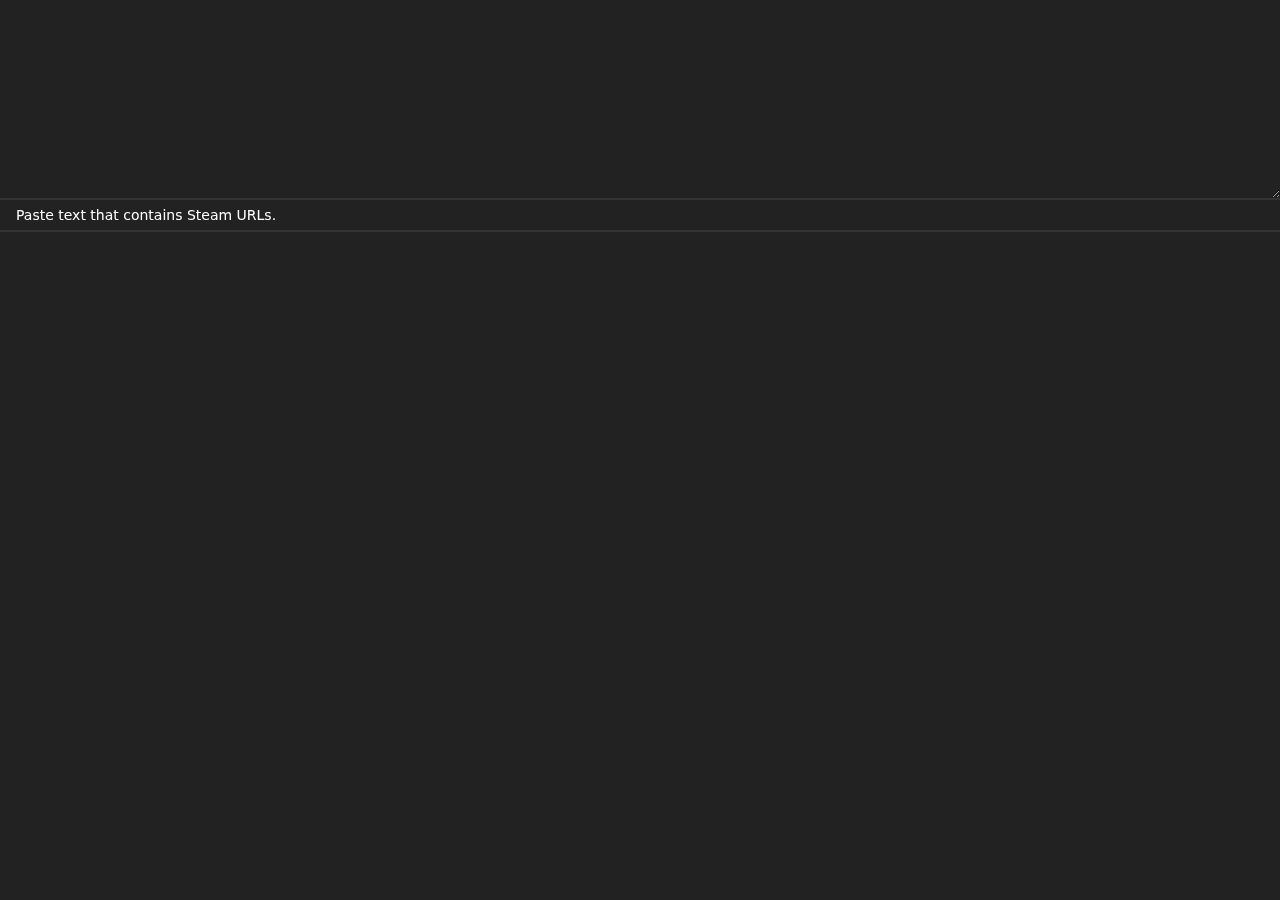
<file: app/get_steam_client_links/index.html>
<!DOCTYPE html>
<html lang="en">
<head>
  <meta charset="UTF-8">
  <meta name="viewport" content="width=device-width, initial-scale=1.0">
  <title>Get Steam Client Links</title>
  <link rel="stylesheet" href="./app.css">
</head>
<body>
  <textarea id="input"></textarea>
  <div id="status">...</div>
  <div id="result"></div>
  <script type="module" src="./app.js"></script>
</body>
</html>
</file>
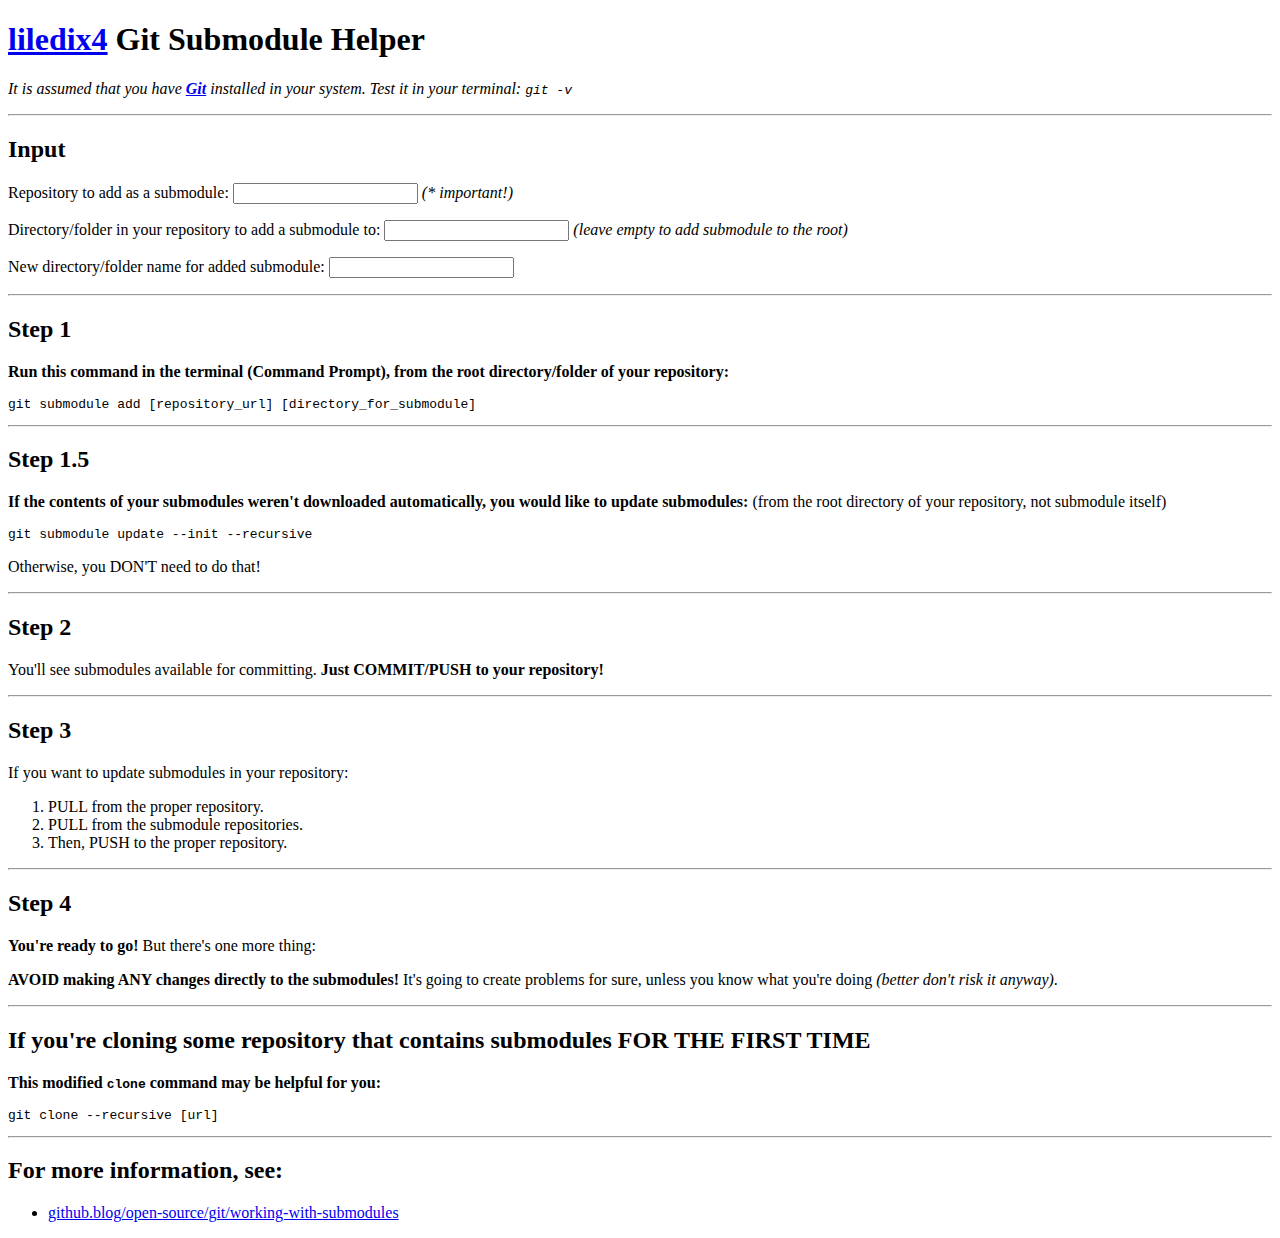
<file: app/git_submodule_helper/index.html>
<!DOCTYPE html>
<html lang="en">
<head>
  <meta charset="UTF-8">
  <meta name="viewport" content="width=device-width, initial-scale=1.0">
  <title>Git Submodule Helper</title>
  <link rel="stylesheet" href="https://liledix4.github.io/css/git_submodule_helper/main.css">
</head>
<body>

<h1><a href="https://liledix4.github.io">liledix4</a> Git Submodule Helper</h1>
<p><i>It is assumed that you have <b><a href="https://git-scm.com/">Git</a></b> installed in your system. Test it in your terminal: <code>git -v</code></i></p>
<hr>
<div class="columns">
  <div class="left">
    <h2>Input</h2>
  </div>
  <div class="right">
    <p class="input-item">
      <label>
        <span class="input-label-text">Repository to add as a submodule:</span>
        <input type="text" id="repo">
      </label>
      <span class="input-comment"><i>(* important!)</i></span>
    </p>
    <p class="input-item">
      <label>
        <span class="input-label-text">Directory/folder in your repository to add a submodule to:</span>
        <input type="text" id="dir">
      </label>
      <span class="input-comment"><i>(leave empty to add submodule to the root)</i></span>
    </p>
    <p class="input-item">
      <label>
        <span class="input-label-text">New directory/folder name for added submodule:</span>
        <input type="text" id="submodule_dir_name">
      </label>
    </p>
  </div>
</div>
<hr>
<div class="columns">
  <div class="left">
    <h2>Step 1</h2>
  </div>
  <div class="right">
    <p><b>Run this command in the terminal (Command Prompt), from the root directory/folder of your repository:</b></p>
    <pre id="result"></pre>
  </div>
</div>
<hr>
<div class="columns">
  <div class="left">
    <h2>Step 1.5</h2>
  </div>
  <div class="right">
    <p><b>If the contents of your submodules weren't downloaded automatically, you would like to update submodules:</b> (from the root directory of your repository, not submodule itself)</p>
    <pre>git submodule update --init --recursive</pre>
    <p>Otherwise, you DON'T need to do that!</p>
  </div>
</div>
<hr>
<div class="columns">
  <div class="left">
    <h2>Step 2</h2>
  </div>
  <div class="right">
    <p>You'll see submodules available for committing. <b>Just COMMIT/PUSH to your repository!</b></p>
  </div>
</div>
<hr>
<div class="columns">
  <div class="left">
    <h2>Step 3</h2>
  </div>
  <div class="right">
    <p>If you want to update submodules in your repository:</p>
    <ol>
      <li>PULL from the proper repository.</li>
      <li>PULL from the submodule repositories.</li>
      <li>Then, PUSH to the proper repository.</li>
    </ol>
  </div>
</div>
<hr>
<div class="columns">
  <div class="left">
    <h2>Step 4</h2>
  </div>
  <div class="right">
    <p><b>You're ready to go!</b> But there's one more thing:</p>
    <p><b>AVOID making ANY changes directly to the submodules!</b> It's going to create problems for sure, unless you know what you're doing <i>(better don't risk it anyway)</i>.</p>
  </div>
</div>
<hr>
<h2>If you're cloning some repository that contains submodules FOR THE FIRST TIME</h2>
<p><b>This modified <code>clone</code> command may be helpful for you:</b></p>
<pre id="clone"></pre>
<hr>
<h2>For more information, see:</h2>
<ul>
  <li><a href="https://github.blog/open-source/git/working-with-submodules">github.blog/open-source/git/working-with-submodules</a></li>
</ul>

<script type="module" src="./app.js"></script>
</body>
</html>
</file>
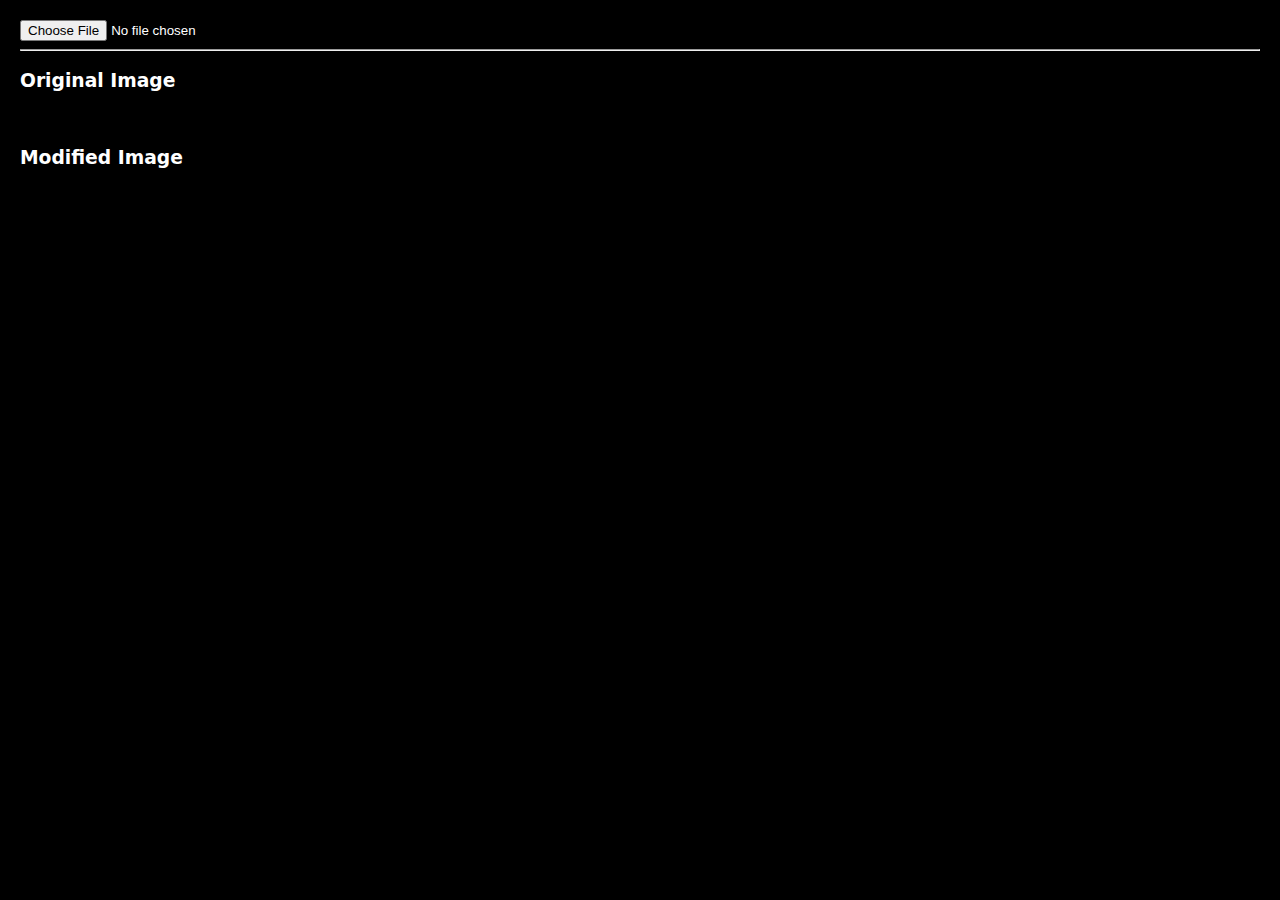
<file: app/make_color_transparent/index.html>
<!DOCTYPE html>
<html lang="en">
<head>
  <meta charset="UTF-8">
  <meta name="viewport" content="width=device-width, initial-scale=1.0">
  <title>Make Color Transparent</title>
  <link rel="stylesheet" href="./app.css">
</head>
<body>

  <input type="file" id="input">
  <hr>
  <h3>Original Image</h3>
  <img id="source-image" />
  <h3>Modified Image</h3>
  <canvas id="canvas"></canvas>

  <script type="module" src="./app.js"></script>
</body>
</html>
</file>
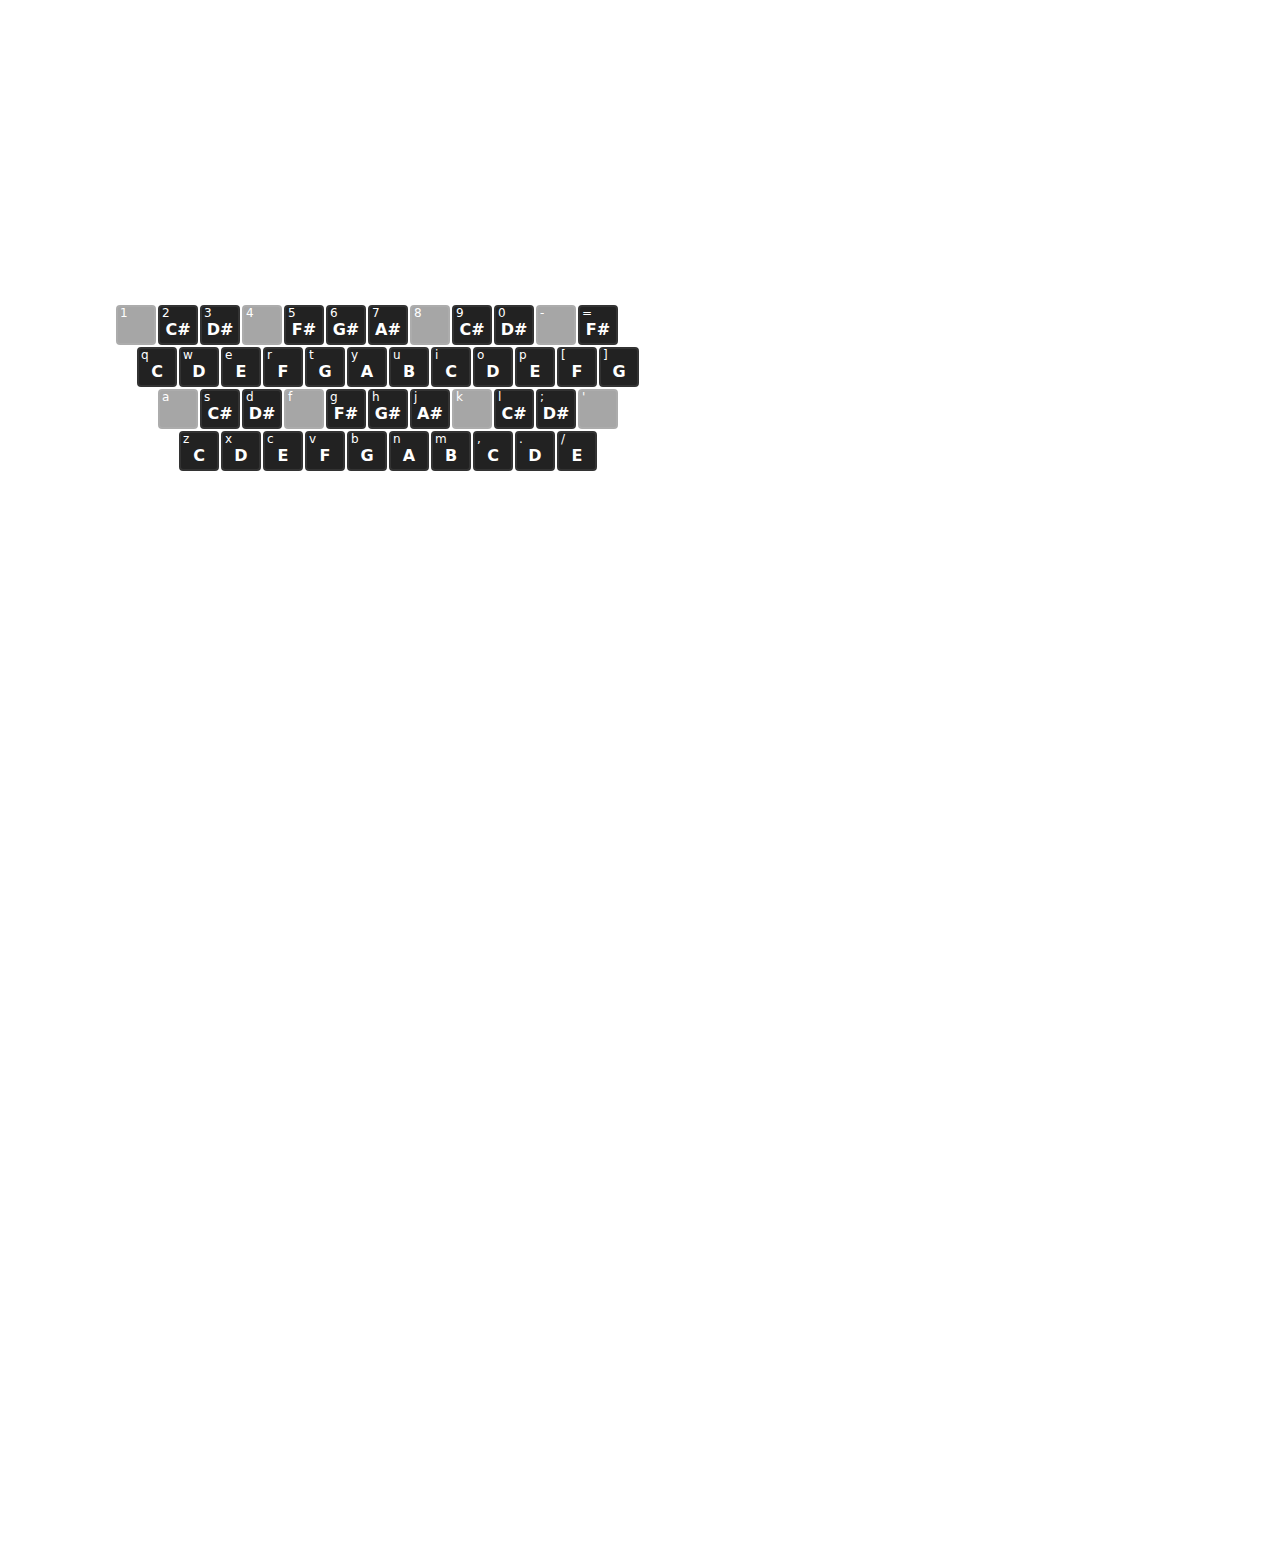
<file: app/music_text/index.html>
<!DOCTYPE html>
<html lang="en">
<head>
  <meta charset="UTF-8">
  <meta name="viewport" content="width=device-width, initial-scale=1.0">
  <title>Music Text</title>
  <link rel="stylesheet" href="./app.css">
</head>
<body>
  <h1>NOT WORKING YET!!!!</h1>
  <h2>Guide</h2>
  <ul>
    <li>You can quickly switch modes with <b>Tab</b> key.</li>
    <li>Live Performance Mode:<ul>
      <li>You can use MIDI keyboard, or you can use a computer keyboard.</li>
      <li><b>Page Up</b> – increase octave.</li>
      <li><b>Page Down</b> – decrease octave.</li>
      <li>Hold <b>Shift</b> to temporarily play notes with higher octave.</li>
      <li>Hold <b>Ctrl</b> to temporarily play notes with lower octave.</li>
      <li>Key mapping for the computer keyboard:
        <div class="keyboard_mapping">
          <div class="row">
            <div class="gray"><span>1</span></div>
            <div><span>2</span><span>C#</span></div>
            <div><span>3</span><span>D#</span></div>
            <div class="gray"><span>4</span></div>
            <div><span>5</span><span>F#</span></div>
            <div><span>6</span><span>G#</span></div>
            <div><span>7</span><span>A#</span></div>
            <div class="gray"><span>8</span></div>
            <div><span>9</span><span>C#</span></div>
            <div><span>0</span><span>D#</span></div>
            <div class="gray"><span>-</span></div>
            <div><span>=</span><span>F#</span></div>
          </div>
          <div class="row">
            <div><span>q</span><span>C</span></div>
            <div><span>w</span><span>D</span></div>
            <div><span>e</span><span>E</span></div>
            <div><span>r</span><span>F</span></div>
            <div><span>t</span><span>G</span></div>
            <div><span>y</span><span>A</span></div>
            <div><span>u</span><span>B</span></div>
            <div><span>i</span><span>C</span></div>
            <div><span>o</span><span>D</span></div>
            <div><span>p</span><span>E</span></div>
            <div><span>[</span><span>F</span></div>
            <div><span>]</span><span>G</span></div>
          </div>
          <div class="row">
            <div class="gray"><span>a</span></div>
            <div><span>s</span><span>C#</span></div>
            <div><span>d</span><span>D#</span></div>
            <div class="gray"><span>f</span></div>
            <div><span>g</span><span>F#</span></div>
            <div><span>h</span><span>G#</span></div>
            <div><span>j</span><span>A#</span></div>
            <div class="gray"><span>k</span></div>
            <div><span>l</span><span>C#</span></div>
            <div><span>;</span><span>D#</span></div>
            <div class="gray"><span>'</span></div>
          </div>
          <div class="row">
            <div><span>z</span><span>C</span></div>
            <div><span>x</span><span>D</span></div>
            <div><span>c</span><span>E</span></div>
            <div><span>v</span><span>F</span></div>
            <div><span>b</span><span>G</span></div>
            <div><span>n</span><span>A</span></div>
            <div><span>m</span><span>B</span></div>
            <div><span>,</span><span>C</span></div>
            <div><span>.</span><span>D</span></div>
            <div><span>/</span><span>E</span></div>
          </div>
        </div>
      </li>
    </ul></li>
    <li>Music Text Mode:<ul>
      <li>Aforementioned key mapping represents notes in text.</li>
      <li>Functional keys are working as usual. Including: <b>arrows</b>, <b>Backspace</b>, <b>Delete</b>, <b>Ctrl</b>, <b>Alt</b>, <b>Shift</b>, <b>Home</b>, <b>End</b>, <b>Page Up</b>, <b>Page Down</b>.</li>
      <li><b>Spacebar</b> plays music text starting from the cursor point. However, <b>Alt+Space</b> allows to enter whitespaces. In the text, all whitespaces are ignored, even new line breaks (<b>Enter</b> just makes a line break).<ul>
        <li>However, there is a mode that treats every whitespace character as pause. See below.</li>
      </ul></li>
      <li><b>Numbered F keys:</b> you can assign presets to them (music text snippets that can be quickly pasted like <b>Ctrl+V</b>). Holding <b>Shift</b> key in combination with F keys allows to use more than 12 presets if you assign a sequence of F keys to them, making it possible to have as many presets in quick access as you want! (given that you remember sequences)</li>
      <li><b>Insert</b> adds the last used preset to the music text.</li>
      <li><b>Special symbols:</b><ul>
        <li><b>{Curly brackets}</b> – you can change properties of the song itself right in the middle of music text. Separated by whitespace.<ul>
          <li><b>O</b> – starting number of octave.</li>
          <li><b>P</b> – pitch, followed by number of semitones that can be positive or negative.</li>
          <li><b>V</b> – volume in percents.</li>
          <li><b>WSP</b> – every whitespace character is treated as pause. Values are only 1 (for true) and 0 (for false). Line breaks are not treated as pauses and they're still ignored.</li>
          <li>Use <b>backward slash (\)</b> after any property to cancel changed effects and reset them to initial values.</li>
        </ul></li>
        <li><b>Underline (_)</b> – pause.</li>
        <li><b>Uppercase PPP, PP, P, MP, MF, F, FF, FFF</b> – dynamics.</li>
        <li><b>Angle brackets</b> – increase or decrease octave.</li>
        <li><b>Star (*)</b> – extends note/pause by half.</li>
        <li><b>Sharp (#)</b> – increases the pitch by semitone.</li>
        <li><b>At (@)</b> – decreases the pitch by semitone.</li>
        <li><b>`</b> – continues playing the note.</li>
        <li><b>Tilde (~)</b> – further notes are played continuously (not individually) until interrupted by percent (%).</li>
        <li><b>Percent (%)</b> – further notes are played individually (not continuously) until interrupted by tilde (~).</li>
        <li><b>(Round brackets)</b> – create a chord. Inside these brackets, enter multiple note sequences separated by double-colon (:) to define simultaneous playing with a single instrument.<ul>
          <li>Alternatively, you can use shorthand chord names (like FMAJ#4), enter all characters as uppercase.</li>
        </ul></li>
        <li><b>[Square brackets]</b> – numbers inside them define the exact length of the played note or pause.</li>
        <li><b>Exclamation mark (!)</b> – brings an accent to the note (it's played louder).</li>
        <li><b>Question mark (?)</b> – reduces an accent from the note (it's played quieter).</li>
        <li><b>Pipe (|)</b> – separates tracks (ends the current track and starts from the new one that plays simultaneously with the ended one).</li>
        <li><b>\\ Double backslashes</b> – comment. Not played in the music, ignored until the end of the line.</li>
        <li><b>Uppercase PZ</b> – pizzicato.</li>
        <li><b>Uppercase ST</b> – staccato.</li>
        <li><b>Uppercase SUS</b> – sustain.</li>
        <li><b>Uppercase V+</b> – volume up.</li>
        <li><b>Uppercase V_</b> – volume down.</li>
        <li><b>Uppercase R</b> – ringing. Nothing interrupts the notes, they're played even after the end of their lengths (however, volume slowly lowers down to imitate sound fading away like it's a stringed instrument).</li>
        <li><b>Uppercase NR</b> – no ringing. Cancels the aforementioned effect.</li>
        <li><b>Uppercase L</b> – start of the loop. By default there's only one repetition, but you can use [square brackets] to define how many times the portion of the music sequence should be repeated.</li>
        <li><b>Uppercase LE</b> – end of the loop.</li>
        <li><b>Uppercase IR</b> – randomize intensity for following notes. Use [square brackets] to set percentage of randomizing.</li>
        <li><b>Uppercase T</b> – set tempo of the whole song. Use [square brackets] to set BPM. You can use syntax for gradual change by note length: [120 64] (second argument means that the tempo will gradually change to 120 BPM during 64 notes of length).</li>
      </ul></li>
    </ul></li>
    <li>Cypher Mode:<ul>
      <li>You can convert music text into a human-readable text of your choice! For later de-cyphering of human-readable text into music text, you'll get a key text that contains a sequence of the changed characters.<ul>
        <li>The very beginning of the key text contains regex subset of characters.</li>
        <li>#TBA</li>
      </ul></li>
    </ul></li>
  </ul>
  <script type="module" src="./app.js"></script>
</body>
</html>
</file>
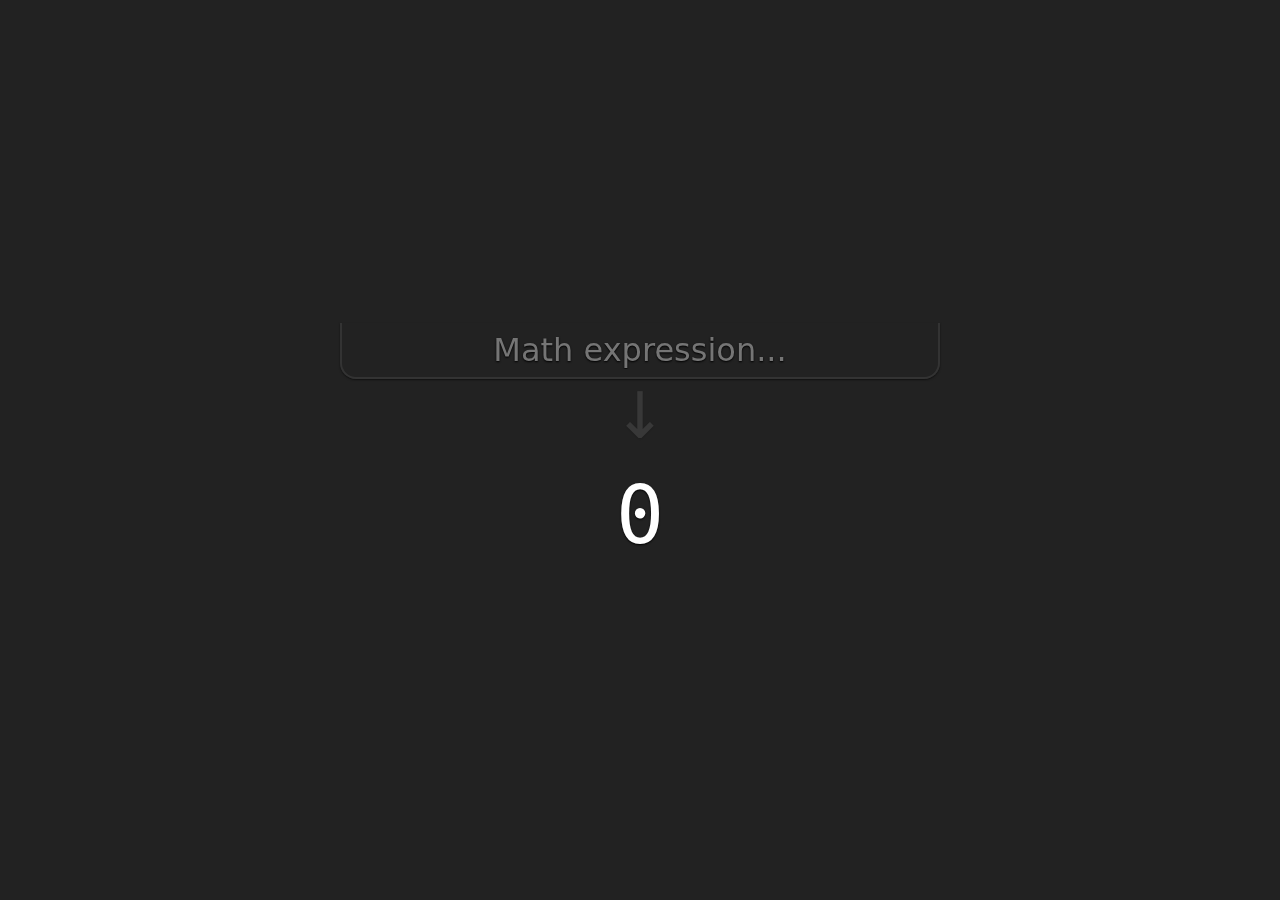
<file: app/quick_calc/index.html>
<!DOCTYPE html>
<html lang="en">
<head>
  <meta charset="UTF-8">
  <meta name="viewport" content="width=device-width, initial-scale=1.0">
  <title>Quick Calculator</title>
  <link rel="stylesheet" href="./app.css">
</head>
<body>
  <input type="text" id="input" placeholder="Math expression...">
  <div class="equals"></div>
  <pre id="result"></pre>
  <div id="message"></div>
  <script type="module" src="./app.js"></script>
</body>
</html>
</file>
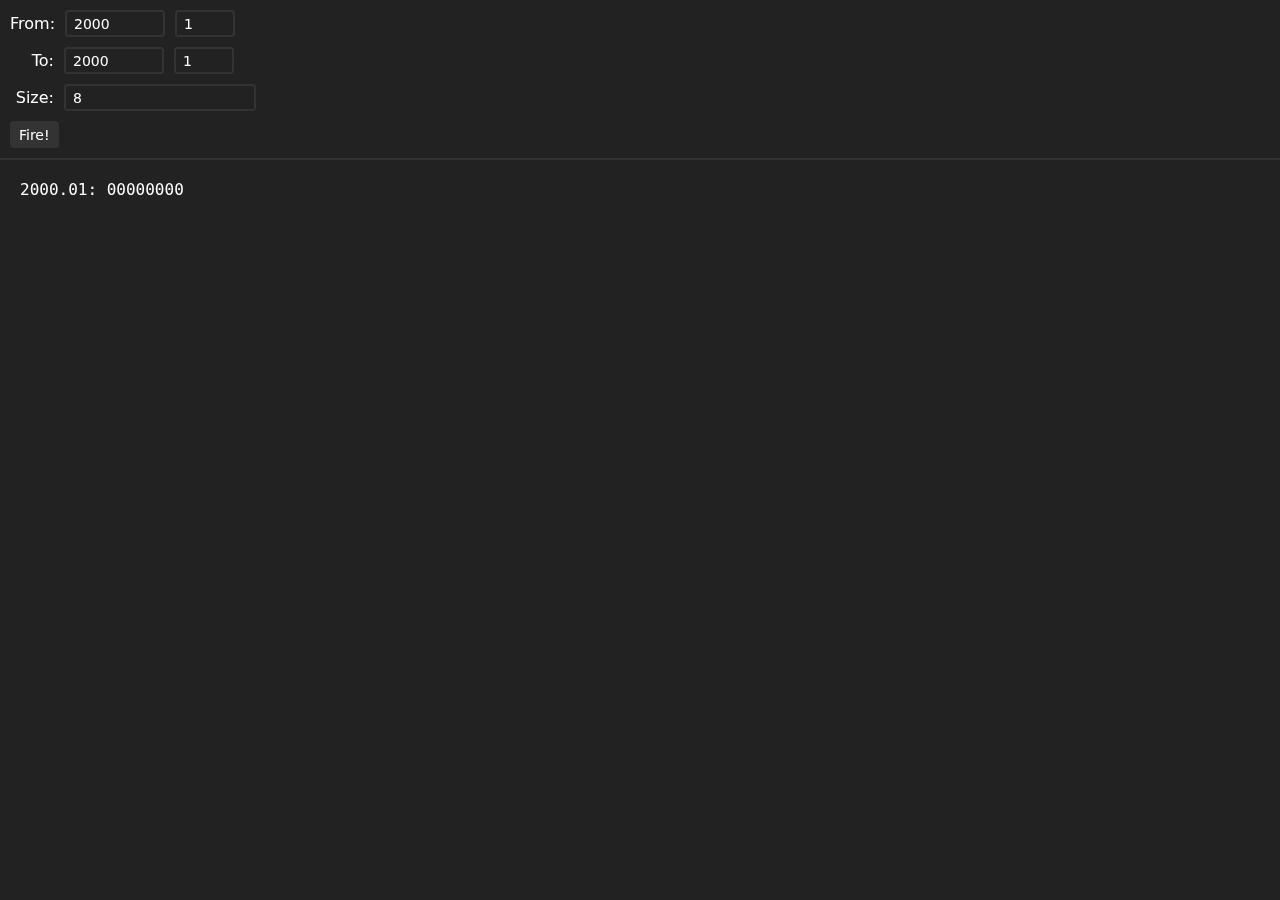
<file: app/time_hex/index.html>
<!DOCTYPE html>
<html lang="en">
<head>
  <meta charset="UTF-8">
  <meta name="viewport" content="width=device-width, initial-scale=1.0">
  <title>Time Hex</title>
  <link rel="stylesheet" href="./app.css">
</head>
<body>
  <div class="input">
    <div class="input-row">
      <span>From:</span>
      <input type="number" class="year" id="from-year" step="1" value="2000">
      <input type="number" class="month" id="from-month" step="1" min="1" max="12" value="1">
    </div>
    <div class="input-row">
      <span>To:</span>
      <input type="number" class="year" id="to-year" step="1" value="2000">
      <input type="number" class="month" id="to-month" step="1" min="1" max="12" value="1">
    </div>
    <div class="input-row">
      <span>Size:</span>
      <input type="number" id="size" step="1" value="8" min="1">
    </div>
    <div class="input-row">
      <input type="button" id="submit" value="Fire!">
    </div>
  </div>
  <pre id="result"></pre>
  <script type="module" src="./app.js"></script>
</body>
</html>
</file>
<file: app/get_steam_client_links/app.css>
* {box-sizing: border-box;}
:root {
  color: white;
  font-family: system-ui, -apple-system, BlinkMacSystemFont, 'Segoe UI', Roboto, Oxygen, Ubuntu, Cantarell, 'Open Sans', 'Helvetica Neue', sans-serif;
  font-size: 16px;
}
body {
  position: fixed;
  top: 0;
  bottom: 0;
  left: 0;
  right: 0;
  display: flex;
  flex-direction: column;
  margin: 0;
  background-color: #222222;
}
a {
  color: #009444;
  text-decoration: none;
}
a:hover {
  text-decoration: underline;
}
p:first-child {margin-top: 0;}
p:last-child {margin-bottom: 0;}
#input {
  display: block;
  min-width: 100%;
  resize: vertical;
  height: 200px;
  max-height: 100%;
  flex-shrink: 0;
  border: 0;
  border-bottom: 2px solid #333333;
  color: inherit;
  font-size: .875rem;
  background-color: #00000000;
  outline: none;
  font-family: 'JetBrains Mono', monospace;
  padding: 1rem;
  border-radius: 0;
}
#result {
  flex-grow: 1;
  flex-shrink: 4444;
  overflow-y: auto;
  overflow-wrap: anywhere;
  padding: 1rem;
}
#status {
  padding: .5em 1rem;
  font-size: .875rem;
  border-bottom: 2px solid #333333;
}
</file>
<file: app/make_color_transparent/app.css>
:root {
  font-family: system-ui, -apple-system, BlinkMacSystemFont, 'Segoe UI', Roboto, Oxygen, Ubuntu, Cantarell, 'Open Sans', 'Helvetica Neue', sans-serif;
  color: #ffffff;
  font-size: 16px;
}
body {
  background-color: #000000;
  margin: 20px;
}
img, canvas {
  max-width: 100%;
}
</file>
<file: app/music_text/app.css>
* {
  box-sizing: border-box;
}
:root {
  font-family: system-ui, -apple-system, BlinkMacSystemFont, 'Segoe UI', Roboto, Oxygen, Ubuntu, Cantarell, 'Open Sans', 'Helvetica Neue', sans-serif;
  color: white;
}
body {
  margin: 20px;
}


.keyboard_mapping {
  margin: .5em 0;
  padding: 1em;
  border-radius: .25rem;
  display: flex;
  flex-direction: column;
  gap: 2px;
  overflow: auto;
}
.keyboard_mapping .row {
  display: flex;
  gap: 2px;
}
.keyboard_mapping .row:nth-child(1) {}
.keyboard_mapping .row:nth-child(2) {
  margin-left: 21px;
}
.keyboard_mapping .row:nth-child(3) {
  margin-left: 42px;
}
.keyboard_mapping .row:nth-child(4) {
  margin-left: 63px;
}
.keyboard_mapping .row div {
  position: relative;
  display: inline-block;
  border: 2px solid #333333;
  background-color: #222222;
  border-radius: .25rem;
  min-height: 40px;
  min-width: 40px;
  transition: all .4s;
}
.keyboard_mapping .row div:hover {
  transform: scale(1.5);
  z-index: 1;
  box-shadow: 0 4px 8px #00000044;
}
.keyboard_mapping .row div.gray {
  opacity: .4;
}
.keyboard_mapping span {
  position: absolute;
  line-height: 1em;
}
.keyboard_mapping span:nth-child(1) {
  top: 0; left: 2px;
  font-size: .75em;
}
.keyboard_mapping span:nth-child(2) {
  bottom: 5px; left: 0; right: 0;
  font-weight: bold;
  text-align: center;
}
</file>
<file: app/quick_calc/app.css>
* {box-sizing: border-box;}
:root {
  color: #ffffff;
  font-family: system-ui, -apple-system, BlinkMacSystemFont, 'Segoe UI', Roboto, Oxygen, Ubuntu, Cantarell, 'Open Sans', 'Helvetica Neue', sans-serif;
  font-size: 16px;
  text-shadow: 0 1px 2px #000000;
}
::selection {
  background-color: #00944488;
  color: #ffffff;
}
body {
  position: fixed;
  top: 0; bottom: 0; left: 0; right: 0;
  display: flex;
  align-items: center;
  justify-content: center;
  flex-direction: column;
  margin: 0;
  background-color: #222222;
  text-align: center;
  padding: 20px;
}
#input {
  border: 2px solid #333333;
  border-top: none;
  border-radius: 0;
  border-bottom-left-radius: 1rem;
  border-bottom-right-radius: 1rem;
  box-shadow: 0 1px 2px #00000088;
  color: inherit;
  text-align: inherit;
  font-size: 2rem;
  background-color: #00000000;
  outline: none;
  font-family: inherit;
  padding: .5rem 1rem;
  width: 600px;
  max-width: 100%;
  text-shadow: inherit;
}
.equals {
  font-size: 4rem;
  opacity: .1;
}
.equals:before {
  content: '↓';
}
#result {
  overflow-wrap: anywhere;
  white-space: pre-wrap;
  font-size: 5rem;
  overflow: auto;
  padding: 1rem;
  margin: 0;
  text-align: inherit;
}
#message {
  display: none;
  background-color: #00944444;
  border-radius: .5rem;
  padding: .25rem .5rem;
  box-shadow: 0 1px 2px #00000088;
}
#message.show {display: block;}


@media all and (max-height: 600px) {
  body {
    padding: 0;
  }
  #input {
    border-left: none;
    border-right: none;
    border-radius: 0;
    width: 100%;
    font-size: 1.5rem;
  }
  .equals {
    display: none;
  }
  #result {
    height: 100%;
    display: flex;
    align-items: center;
    justify-content: center;
    font-size: 3rem;
  }
  #message {
    width: 100%;
    border-radius: 0;
    padding: .5rem 0;
  }
}
</file>
<file: app/time_hex/app.css>
* {box-sizing: border-box;}
:root {
  color: white;
  font-family: system-ui, -apple-system, BlinkMacSystemFont, 'Segoe UI', Roboto, Oxygen, Ubuntu, Cantarell, 'Open Sans', 'Helvetica Neue', sans-serif;
  font-size: 16px;
}
body {
  position: fixed;
  top: 0;
  bottom: 0;
  left: 0;
  right: 0;
  display: flex;
  flex-direction: column;
  margin: 0;
  background-color: #222222;
}
a {
  color: #009444;
  text-decoration: none;
}
a:hover {
  text-decoration: underline;
}
p:first-child {margin-top: 0;}
p:last-child {margin-bottom: 0;}
input {
  border: 2px solid #333333;
  border-radius: .25em;
  color: inherit;
  font-size: .875rem;
  background-color: #00000000;
  outline: none;
  font-family: inherit;
  padding: .25em .5em;
  transition: all .4s;
}
input:hover {
  border-color: #444444;
}
input:focus {
  border-color: #009444;
  box-shadow: 0 0 10px #00944488,
        0 0 10px #00944488 inset;
}
input[type='button'] {
  border-color: #00000000;
  box-shadow: none;
  cursor: pointer;
  background-color: #333333;
}
input[type='button']:hover {
  border-color: #009444;
  box-shadow: 0 0 10px #00944488,
        0 0 10px #00944488 inset;
}
input[type='button']:active {
  background-color: #009444;
  box-shadow: 0 0 10px #00944488,
        0 0 10px #00944488 inset;
  color: white;
}
.input {
  border-bottom: 2px solid #333333;
  display: flex;
  flex-direction: column;
  padding: 10px;
  gap: 10px;
}
.input-row {
  display: flex;
  flex-direction: row;
  flex-wrap: wrap;
  gap: 10px;
  align-items: center;
}
.input-row > span {
  min-width: 44px;
  text-align: right;
}
.input-row > .year {
  width: 100px;
}
.input-row > .month {
  width: 60px;
}
#result {
  white-space: pre-wrap;
  height: 100%;
  overflow: auto;
  padding: 20px;
  margin: 0;
}
</file>
